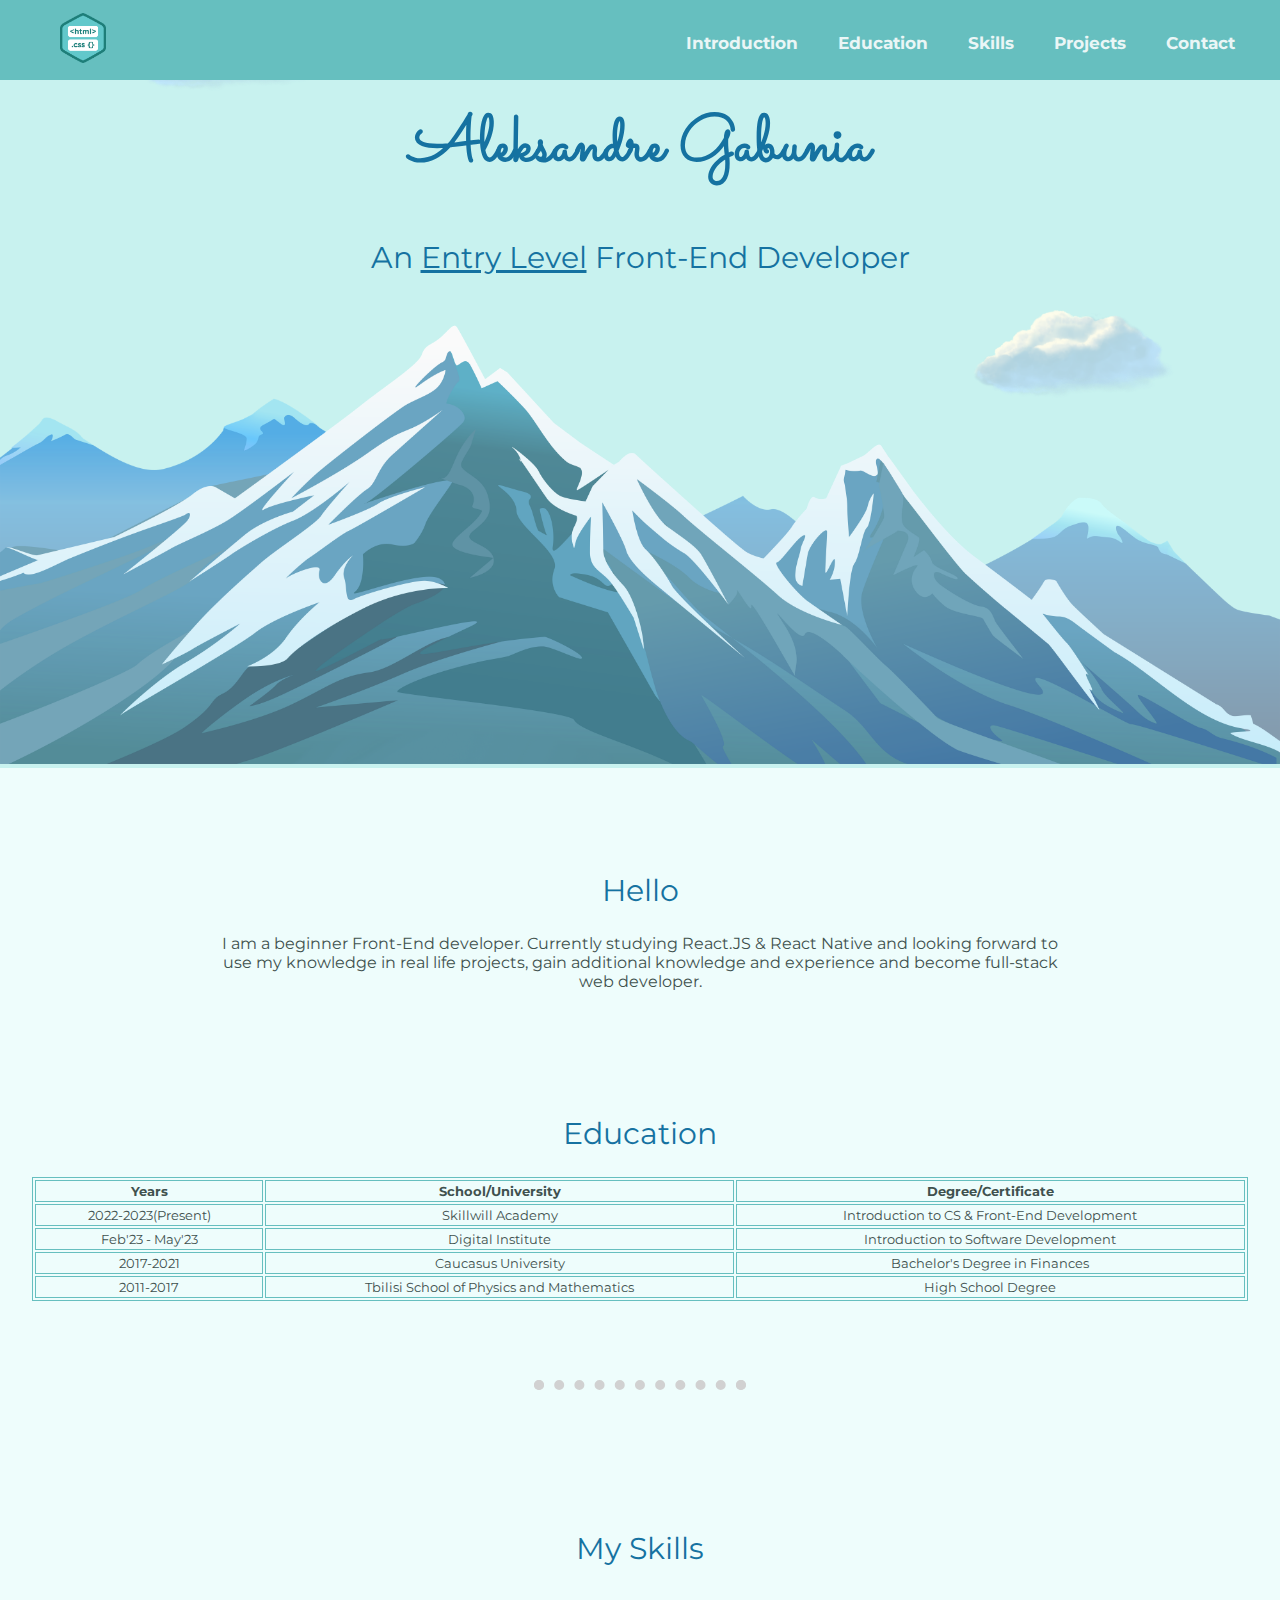
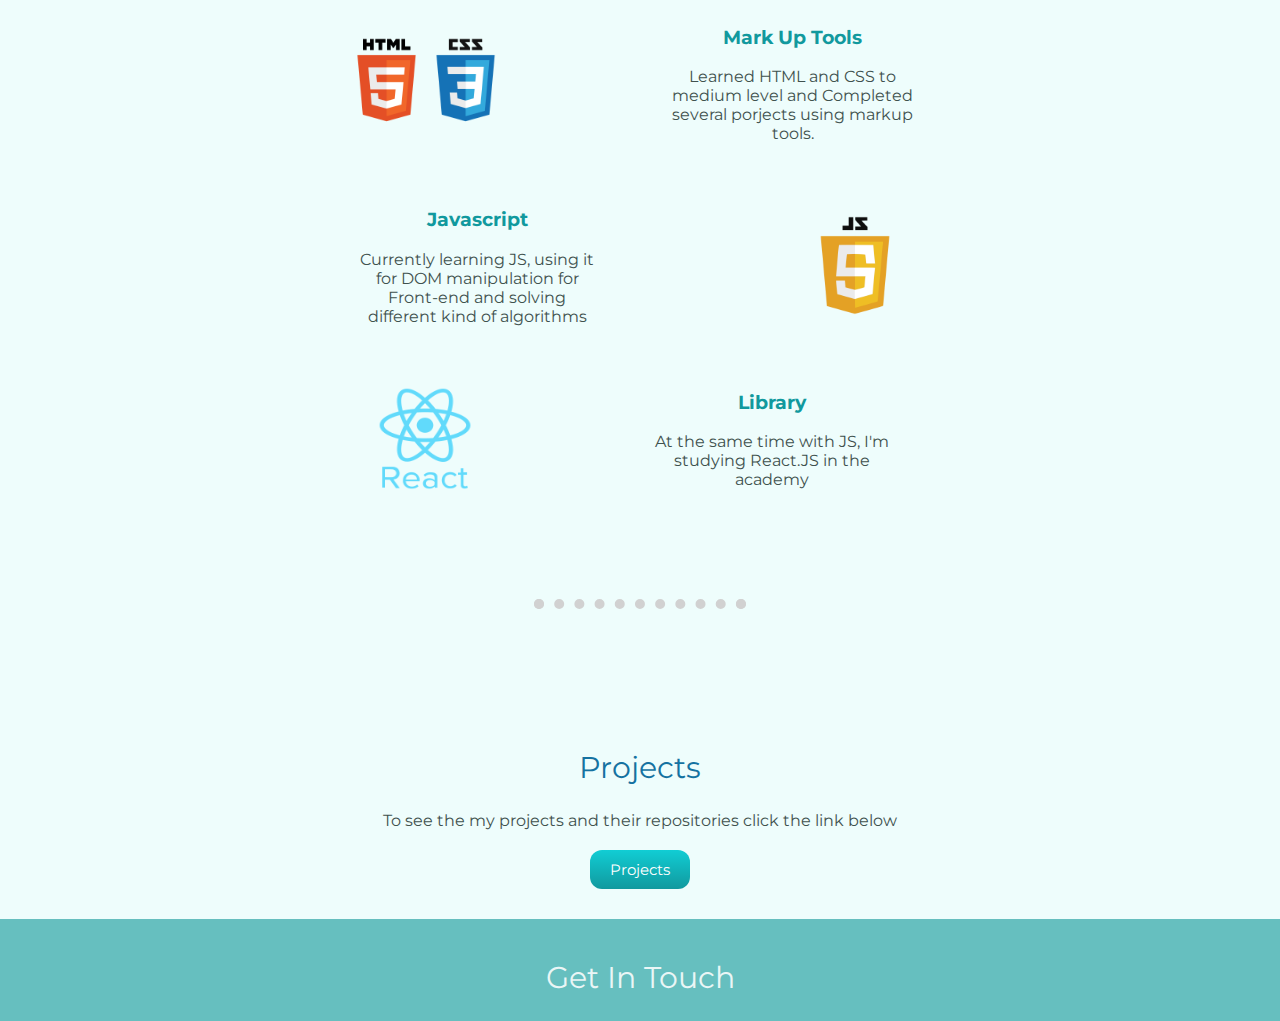
<file: index.html>
<!DOCTYPE html>
<html lang="en">
<head>
    <meta charset="UTF-8">
    <meta http-equiv="X-UA-Compatible" content="IE=edge">
    <meta name="viewport" content="width=device-width, initial-scale=1.0">
    <title>Aleksandre Gabunia</title>
    <link rel="stylesheet" href="./assets/styles/css/style.css">
    <link rel="icon" href="./assets/styles/icons/favicon.ico">
    <link rel="stylesheet" href="https://cdnjs.cloudflare.com/ajax/libs/font-awesome/4.7.0/css/font-awesome.min.css">
    <link rel="preconnect" href="https://fonts.googleapis.com">
    <link rel="preconnect" href="https://fonts.gstatic.com" crossorigin>
    <link href="https://fonts.googleapis.com/css2?family=Merriweather&family=Montserrat&family=Sacramento&display=swap" rel="stylesheet">
</head>
<body>
    <header class="header">
        <div class="navbar">
            <a href="#Container">
                <img src="./assets/images/logos/pngegg.png" alt="" class="nav-logo">
            </a>
            <nav class="nav-menu unvisible" id="nav-menu">
                <a href="#Introduction" id="menu">Introduction</a>
                <a href="#Education" id="menu">Education</a>
                <a href="#Skills" id="menu">Skills</a>
                <a href="#Projects" id="menu">Projects</a>
                <a href="#footer" id="menu">Contact</a>
            </nav>
            <button class="nav-btn" id="nav-btn"><i class="fa fa-bars fa-2x"></i></button>
        </div>

        <div class="container" id="Container">
            <div class="top-cloud-div">
                <img src="./assets/images/header/cloud.png" class="cloud top">
            </div>
            
            <h1 class="myName">Aleksandre Gabunia</h1>
            <h2 class="developer">An <span class="proff">Entry Level</span> Front-End Developer</h2>
            <div class="bottom-cloud-div">
                <img src="./assets/images/header/cloud.png" class="cloud bottom">
            </div>
            <img src="./assets/images/header/mountain.png" class="mountain">
        </div>
    </header>

    <main class="main" id="main">
        <div class="profile" id="Introduction">
            <h2>Hello</h2>
            <p class="paragraph">
                I am a beginner Front-End developer. Currently studying React.JS & React Native 
                and looking forward to use my knowledge in real life projects,
                gain additional knowledge and experience and become full-stack web developer.
            </p>
        </div>
        <br>
        <div id="Education">
            <h2>Education</h2>
            <table class="edu">
                <tr>
                    <th>Years</th>
                    <th>School/University</th>
                    <th>Degree/Certificate</th>
                </tr>
                <tr>
                    <td>2022-2023(Present)</td>
                    <td>Skillwill Academy</td>
                    <td>Introduction to CS & Front-End Development</td>
                </tr>
                <tr>
                    <td>Feb'23 - May'23</td>
                    <td>Digital Institute</td>
                    <td>Introduction to Software Development</td>
                </tr>
                <tr>
                    <td>2017-2021</td>
                    <td>Caucasus University</td>
                    <td>Bachelor's Degree in Finances</td>
                </tr>
                <tr>
                    <td>2011-2017</td>
                    <td>Tbilisi School of Physics and Mathematics</td>
                    <td>High School Degree</td>
                </tr>
            </table>
        </div>
            <br>
        <hr>
        <div class="skills" id="Skills">
            <h2>My Skills</h2>
            <div class="skill-row">
                <img src="./assets/images/tools/mark-up.png" class="skill-pic-1">
                <div class="skill-text">
                    <h3>Mark Up Tools</h3>
                    <p class="discription">Learned HTML and CSS to medium level and Completed several porjects using markup tools.</p>
                </div>
            </div>
            <div class="skill-row">
                <div class="skill-text">
                    <h3>Javascript</h3>
                    <p class="discription">Currently learning JS, using it for DOM manipulation for Front-end and solving different kind of algorithms</p>
                </div>
                <img src="./assets/images/tools/js.png" class="skill-pic-2">
            </div>
            <div class="skill-row">
                <img src="./assets/images/tools/react.png" class="skill-pic-3">
                <div class="skill-text">
                    <h3>Library</h3>
                    <p class="discription">At the same time with JS, I'm studying React.JS in the academy</p>
                </div>
            </div>
            <br>
        </div>
        <hr>
        <div class="projects" id="Projects">
            <h2>Projects</h2>
            <p class="project-p">To see the my projects and their repositories click the link below</p>
            <a href="./projects-page.html" class="projectsBtn">Projects</a>
        </div>
    </main>

    <footer class="footer" id="footer">
        <h2 class="get-in-touch" id="get-in-touch">Get In Touch</h2>
        <div class="contact-me" id="contact-me">
            <h3 class="contact-info">If you are interested, please contact me from infos below</h3>
            <div class="contact-list">
                <p>Email: gabuniasandro99@gmail.com</p>
                <p>Phone: (+995) 555 999 225</p>
            </div>
            <nav class="navigation">
                <a href="https://www.linkedin.com/in/aleksandre-gabunia/" target="_blank" class="footerlink"><img src="./assets/images/logos/In-White-72.png" class="logo"><p class="logo-name">LinkedIn</p></a>
                <a href="https://github.com/agabunia" target="_blank" class="footerlink"><img src="./assets/images/logos/github-mark-white.png" class="logo"><p class="logo-name">GitHub</p></a>
                <a href="https://www.facebook.com/sandro.gabunia.5/" target="_blank" class="footerlink"><img src="./assets/images/logos/fb.png" class="logo"><p class="logo-name">Facebook</p></a>
            </nav>
            <p class="copyright">© Aleksandre Gabunia</p>
        </div>
        
    </footer>
    <script src="./assets/js/main.js"></script>
</body>
</html>
</file>
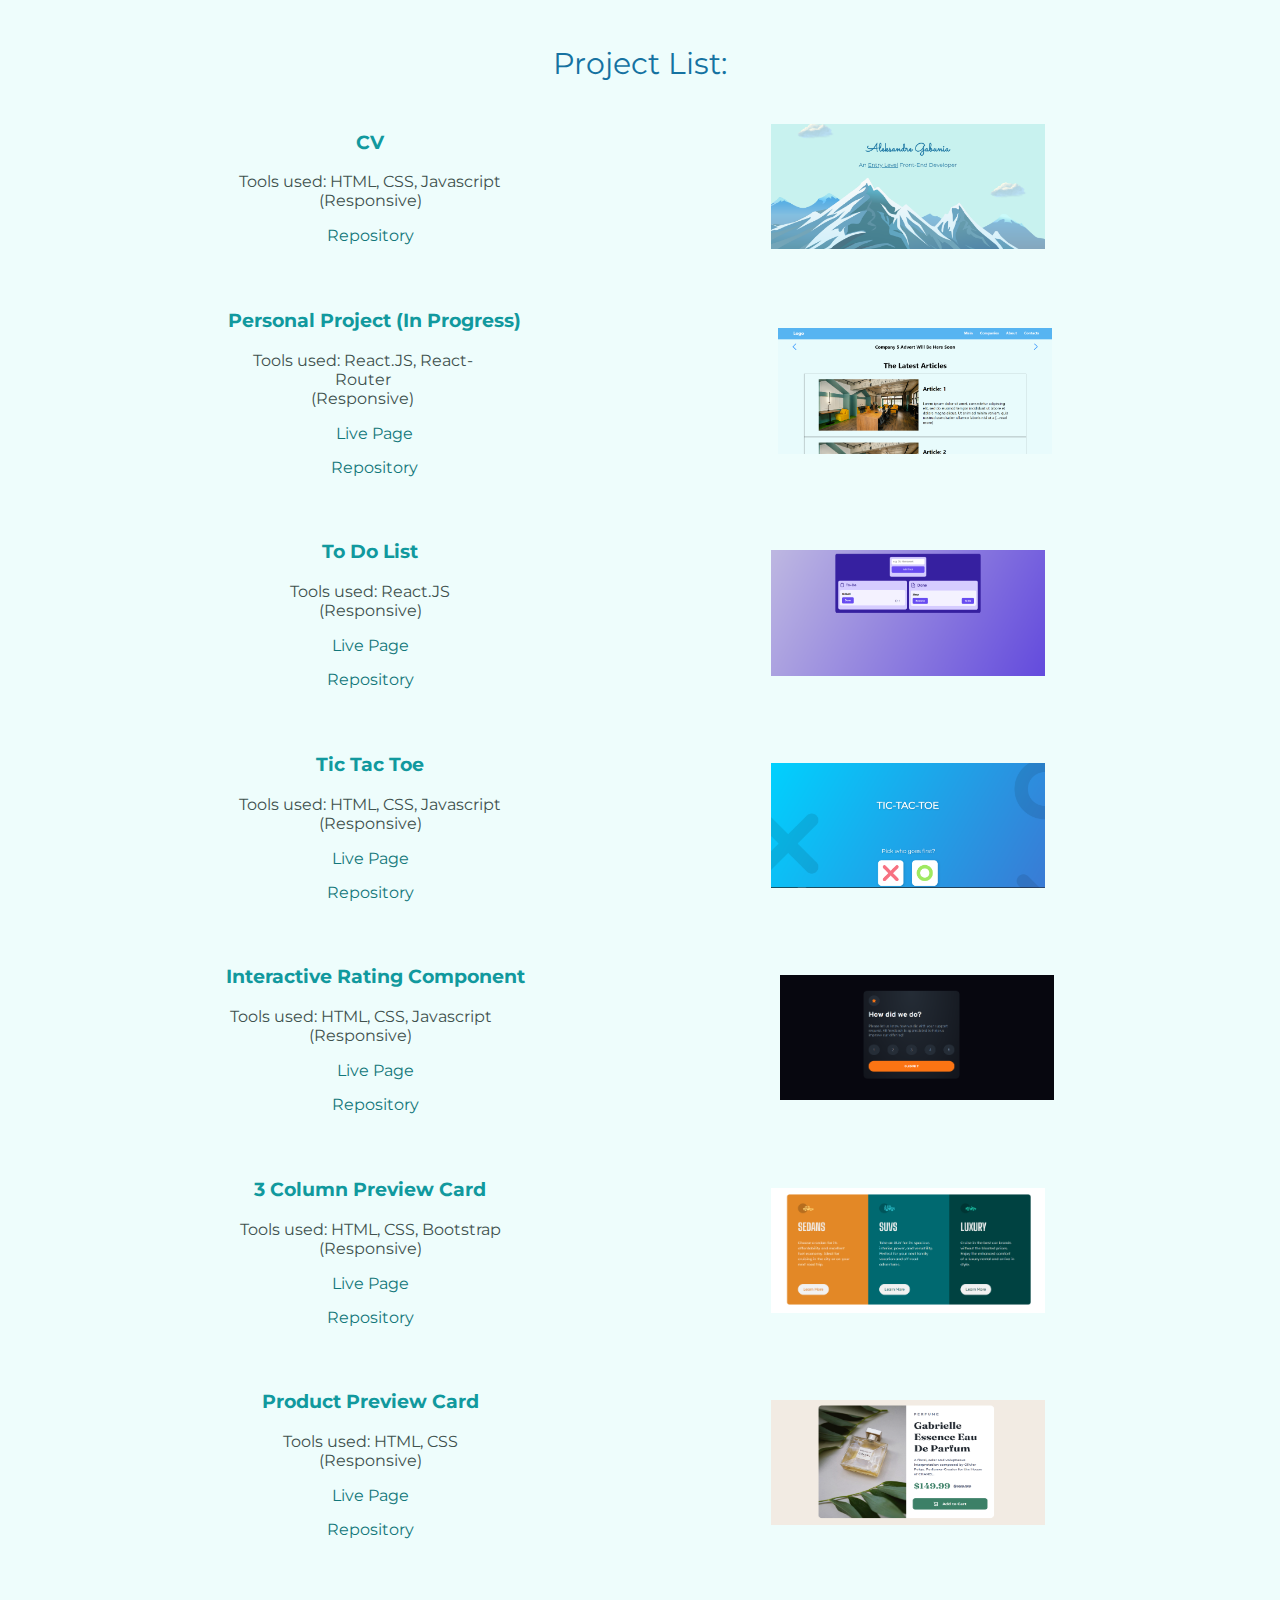
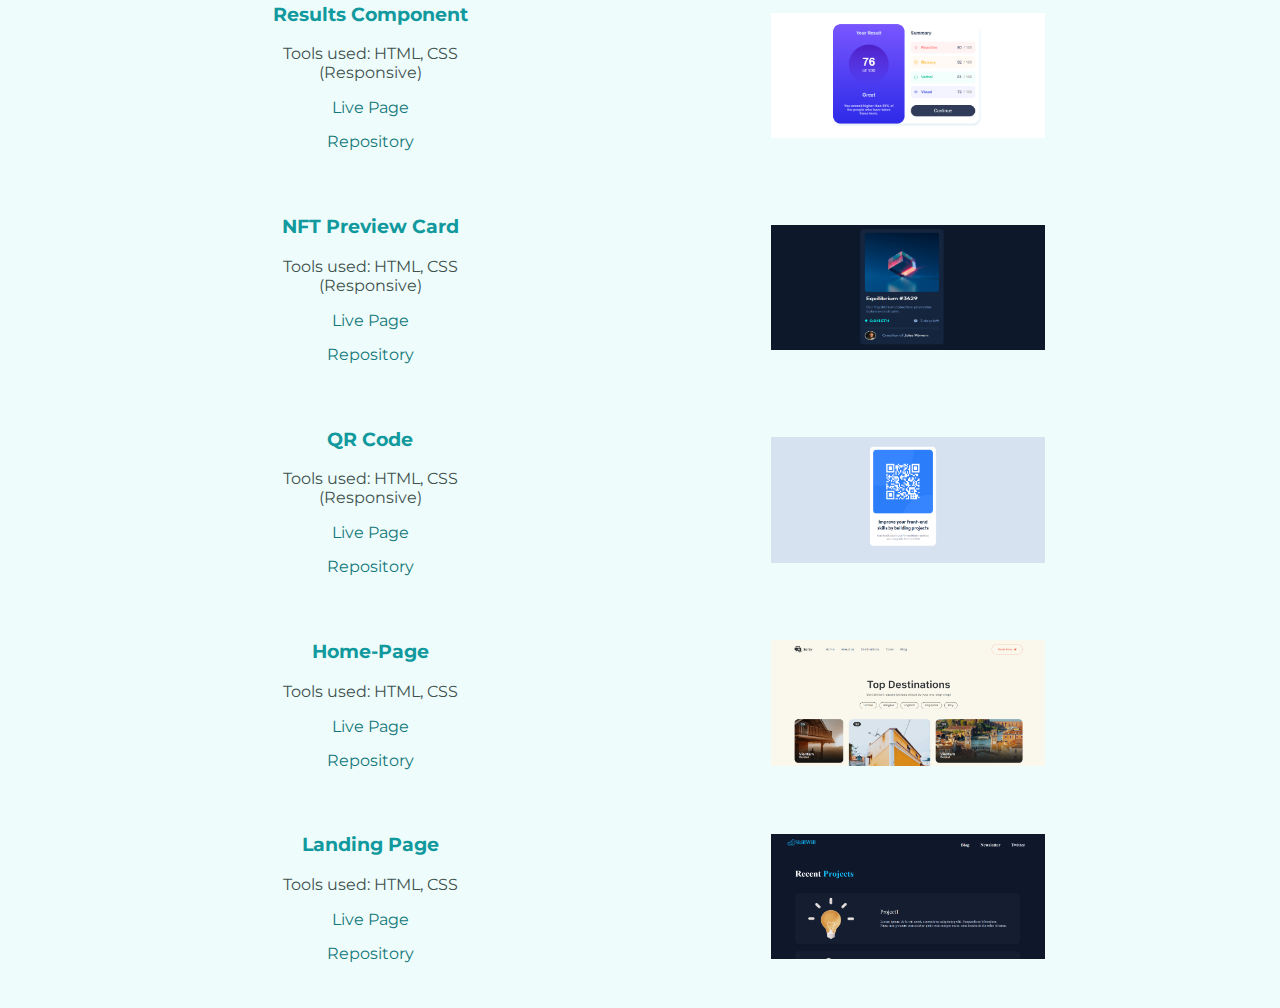
<file: projects-page.html>
<!DOCTYPE html>
<html lang="en">
<head>
    <meta charset="UTF-8">
    <meta http-equiv="X-UA-Compatible" content="IE=edge">
    <meta name="viewport" content="width=device-width, initial-scale=1.0">
    <title>Projects</title>
    <link rel="stylesheet" href="./assets/styles/css/style.css">
    <link rel="icon" href="./assets/styles/icons/favicon.ico">
    <link rel="preconnect" href="https://fonts.googleapis.com">
    <link rel="preconnect" href="https://fonts.gstatic.com" crossorigin>
    <link href="https://fonts.googleapis.com/css2?family=Merriweather&family=Montserrat&family=Sacramento&display=swap" rel="stylesheet">
</head>
<body>
    <h2 class="project-list">Project List:</h2>

    <div class="project">
        <div class="project-description">
            <h3>CV</h3>
            <p>Tools used: HTML, CSS, Javascript <br> (Responsive)</p>
            <a href="https://github.com/agabunia/CV" target="_blank">Repository</a>
        </div>
        <img src="./assets/images/projects/CV.PNG" class="project-image"> 
    </div>
    <div class="project">
        <div class="project-description">
            <h3>Personal Project (In Progress)</h3>
            <p>Tools used: React.JS, React-Router <br> (Responsive)</p>
            <a href="https://agabunia.github.io/developer-project/" target="_blank">Live Page</a>
            <a href="https://github.com/agabunia/developer-project" target="_blank">Repository</a>
        </div>
        <img src="./assets/images/projects/developer-project.PNG" class="project-image">
    </div>
    <div class="project">
        <div class="project-description">
            <h3>To Do List</h3>
            <p>Tools used: React.JS <br> (Responsive)</p>
            <a href="https://agabunia.github.io/To-Do-List-Project/" target="_blank">Live Page</a>
            <a href="https://github.com/agabunia/To-Do-List-Project" target="_blank">Repository</a>
        </div>
        <img src="./assets/images/projects/todolist.PNG" class="project-image">
    </div>
    <div class="project">
        <div class="project-description">
            <h3>Tic Tac Toe</h3>
            <p>Tools used: HTML, CSS, Javascript <br> (Responsive)</p>
            <a href="https://agabunia.github.io/TICTACTOE/" target="_blank">Live Page</a>
            <a href="https://github.com/agabunia/TICTACTOE" target="_blank">Repository</a>
        </div>
        <img src="./assets/images/projects/tictactoe.PNG" class="project-image">
    </div>
    <div class="project">
        <div class="project-description">
            <h3>Interactive Rating Component</h3>
            <p>Tools used: HTML, CSS, Javascript <br> (Responsive)</p>
            <a href="https://agabunia.github.io/interactive-rating-component/" target="_blank">Live Page</a>
            <a href="https://github.com/agabunia/interactive-rating-component" target="_blank">Repository</a>
        </div>
        <img src="./assets/images/projects/rating-component.PNG" class="project-image">
    </div>
    <div class="project">
        <div class="project-description">
            <h3>3 Column Preview Card</h3>
            <p>Tools used: HTML, CSS, Bootstrap <br> (Responsive)</p>
            <a href="https://agabunia.github.io/3-column-preview-card/" target="_blank">Live Page</a>
            <a href="https://github.com/agabunia/3-column-preview-card" target="_blank">Repository</a>
        </div>
        <img src="./assets/images/projects/3-column-card.PNG" class="project-image">
    </div>
    <div class="project">
        <div class="project-description">
            <h3>Product Preview Card</h3>
            <p>Tools used: HTML, CSS <br> (Responsive)</p>
            <a href="https://agabunia.github.io/product-preview-card-component/" target="_blank">Live Page</a>
            <a href="https://github.com/agabunia/product-preview-card-component" target="_blank">Repository</a>
        </div>
        <img src="./assets/images/projects/product-preview.PNG" class="project-image">
    </div>
    <div class="project">
        <div class="project-description">
            <h3>Results Component</h3>
            <p>Tools used: HTML, CSS <br> (Responsive)</p>
            <a href="https://agabunia.github.io/results-summary-component/" target="_blank">Live Page</a>
            <a href="https://github.com/agabunia/results-summary-component" target="_blank">Repository</a>
        </div>
        <img src="./assets/images/projects/results-component.PNG" class="project-image">
    </div>
    <div class="project">
        <div class="project-description">
            <h3>NFT Preview Card</h3>
            <p>Tools used: HTML, CSS <br> (Responsive)</p>
            <a href="https://agabunia.github.io/nft-preview-card-component/" target="_blank">Live Page</a>
            <a href="https://github.com/agabunia/nft-preview-card-component" target="_blank">Repository</a>
        </div>
        <img src="./assets/images/projects/nft-card.PNG" class="project-image">
    </div>
    <div class="project">
        <div class="project-description">
            <h3>QR Code</h3>
            <p>Tools used: HTML, CSS <br> (Responsive)</p>
            <a href="https://agabunia.github.io/qr-code-component/" target="_blank">Live Page</a>
            <a href="https://github.com/agabunia/qr-code-component" target="_blank">Repository</a>
        </div>
        <img src="./assets/images/projects/qr-component.PNG" class="project-image">
    </div>
    <div class="project">
        <div class="project-description">
            <h3>Home-Page</h3>
            <p>Tools used: HTML, CSS</p>
            <a href="https://agabunia.github.io/Home-Page-1/" target="_blank">Live Page</a>
            <a href="https://github.com/agabunia/Home-Page-1" target="_blank">Repository</a>
        </div>
        <img src="./assets/images/projects/home-page.PNG" class="project-image">
    </div>
    <div class="project">
        <div class="project-description">
            <h3>Landing Page</h3>
            <p>Tools used: HTML, CSS</p>
            <a href="https://agabunia.github.io/Landing-Page-1/" target="_blank">Live Page</a>
            <a href="https://github.com/agabunia/Landing-Page-1" target="_blank">Repository</a>
        </div>
        <img src="./assets/images/projects/landing-page.PNG" class="project-image">
    </div>
</body>
</html>
</file>
<file: assets/styles/css/style.css>
:root {
    --cloud-width: 409px;
    --cloud-heigth: 184px;
}

body {
    box-sizing: border-box;
    margin: 0;
    padding: 0;
    font-family: "Montserrat", sans-serif;
    color: #40514E;
    text-align: center;
    width: 100%;
    min-width: 100vw;
    overflow-x: hidden;
    background-color: #eefdfc;
}

.header {
    background-color: #C8F2EF;
    position: relative;
}

.navbar {
    display: flex;
    justify-content: space-between;
    padding: 10px 15px;
    background-color: #66BFBF;
    overflow: hidden;
    position: fixed;
    top: 0;
    width: 95%;
    min-height: 20px;
    z-index: 1;
}

.nav-btn {
    margin-top: 5px;
    padding-right: 10px;
    border: none;
    background: none;
    display: flex;
    justify-content: flex-start;
}

.nav-menu {
    flex-direction: column;
    justify-items: center;
    font-size: 17px;
    padding-top: 20px;
}

.visible {
    display: flex;
}

.unvisible {
    display: none;
}

.nav-menu > a {
    text-decoration: none;
    color: #EAF6F6;
    font-weight: bold;
}

.nav-logo {
    max-width: 40px;
    max-height: 40px;
}

.fa-bars {
    color: #EAF6F6;
}

.container {
    margin-top: 5%;
}

h1 {
    font-family: 'Sacramento', cursive;
    color: #1572A1;
    font-size: 45px;
    padding-top: 100px;
    margin: 0 auto;
}

h2 {
    font-family: 'Montserrat', sans-serif;
    color: #1572A1;
    font-weight: normal;
    font-size: 20px;
    padding-top: 58px;
}

h3 {
    color: #11999E;
}

.proff {
    text-decoration: underline;
}

.developer {
    padding-top: 20px;
}

.cloud {
    width: calc(var(--cloud-width)/2);
    height: calc(var(--cloud-heigth)/2);
}

.top-cloud-div {
    position: absolute;
    max-width: 250px;
    overflow: hidden;
    left: -15%;
}

.bottom-cloud-div {
    overflow-x: hidden;
    position: absolute;
    max-width: 70px;
    right: 0;
    top: 56%;
    width: calc(var(--cloud-width)/4);
}

.mountain {
    width: 100%;
    height: 100%;
}

.paragraph {
    margin: 0 auto;
    max-width: 95%;
}

.edu {
    margin: auto;
}

table,
th,
td {
    border: 1px solid #66BFBF;
    font-size: 13px;
    box-shadow: none;
}

table {
    width: 95%;
}

th,
td {
    padding: 2px 7px;
}

hr {
    border: dotted #D1D1D1 10px;
    border-bottom: none;
    width: 15%;
    margin: 60px auto;   
}

.skill-row {
    display: flex;
    justify-content: space-around;
    align-items: center;
}

.skill-pic-1 {
    width: calc(31px * 5);
    height: calc(24px * 5);
}

.skill-text {
    margin: 15px;
    width: 250px;
}


.skill-pic-2 {
    width: calc(16px * 11);
    height: calc(9px * 11);
}

.skill-pic-3 {
    width: calc(285px / 2.5);
    height: calc(256px / 2.5);
}


.project-p {
    margin-bottom: 30px;
}

.projectsBtn {
    border: solid linear-gradient(top,  #11cdd4, #11999e) 1px;
    background-image: -webkit-linear-gradient(top,  #11cdd4, #11999e);
    background-image: -moz-linear-gradient(top,  #11cdd4, #11999e);
    background-image: -o-linear-gradient(top,  #11cdd4, #11999e);
    background-image: linear-gradient(to bottom,  #11cdd4, #11999e);
    text-decoration: none;
    color: #ffffff;
    border-radius: 12px;
    font-size: 15px;
    padding: 10px 20px;
}

.main {
    margin-bottom: 40px;
}

.footer {
    background-color: #66BFBF;
    display: flex;
    align-items: center;
    justify-content: center;
    color: #EAF6F6;
}

.footer h3 {
    color: #EAF6F6;
}

.get-in-touch {
    color: #EAF6F6;
    padding-top: 15px;
}

.contact-me {
    display: none;
}

.contact-me-click {
    height: 100%;
    width: 100vw;
    background-color: #66BFBF;
    transition: height 4s;
}

nav {
    display: flex;
    justify-content: center;
    align-items: center;
    gap: 40px;
    padding: 15px;
}

nav a {
    width: auto;
    height: auto;
    display: flex;
    justify-content: center;
    align-items: center;
    gap: 3px;
}

.footerlink {
    text-decoration: none;
    color: #EAF6F6;
}

.copyright {
    font-size: 0.75rem;
}

.contact-info {
    margin: 20px auto 30px;
}

.contact-list {
    margin: 20px auto 30px;
}

.logo {
    width: 24px;
    height: 24px;
}

.logo-name {
    display: none;
}


/* Page 2 */

.project-list {
    padding-top: 20px;
}

.project {
    display: flex;
    justify-content: center;
    align-items: center;
    margin: 30px auto;
}

.project-description a {
    display: block;
    text-decoration: none;
    color: #5cb8bb;
    margin: 15px auto;
}

.project-image {
    display: none;
    width: calc(1919px / 5);
    height: calc(876px / 5);
}


@media (min-width: 700px) {
    h1 {
        font-size: 65px;
    }
    
    h2 {
        font-size: 30px;
    }

    .top-cloud-div {
        position: absolute;
        overflow: none;
        left: 10%;
    }
    
    .bottom-cloud-div {
        overflow-x: hidden;
        position: absolute;
        max-width: 100%;
        top: 40%;
        width: calc(var(--cloud-width));
    }

    .paragraph {
        width: 850px;
    }

    .nav {
        gap: 35px
    }

    .logo-name {
        display: inline;
        padding-top: 3px;
    }
}

@media (min-width: 800px) {
    .skill-row {
        display: flex;
        justify-content: space-around;
        align-items: center;
        justify-content: center;
        gap: 150px;
    }

    .nav-btn {
        display: none;
    }

    .navbar {
        width: 100%;
        display: flex;
        align-items: center;
        justify-content: space-between;
        min-height: 60px;
    }

    .nav-menu {
        display: flex;
        flex-direction: row;
        margin-right: 45px;
    }

    h2 {
        padding-top: 80px;
    }

    .nav-logo {
        max-width: 50px;
        max-height: 50px;
        margin-left: 45px;
    }

    .container {
        margin-top: 0;
    }

    /* Page 2 */
    .project {
        display: flex;
        justify-content: space-evenly;
        align-items: center;
        margin: 30px auto;
        gap: 30px;
    }

    .project-description p {
        width: 270px;
    }

    .project-description a {
        display: block;
        text-decoration: none;
        color: #12777a;
        margin: 15px auto;
    }

    .project-description a:hover {
        text-decoration: underline;
    }

    .project-image {
        display: inline;
        width: calc(1919px / 7);
        height: calc(876px / 7);
    }
}
</file>
